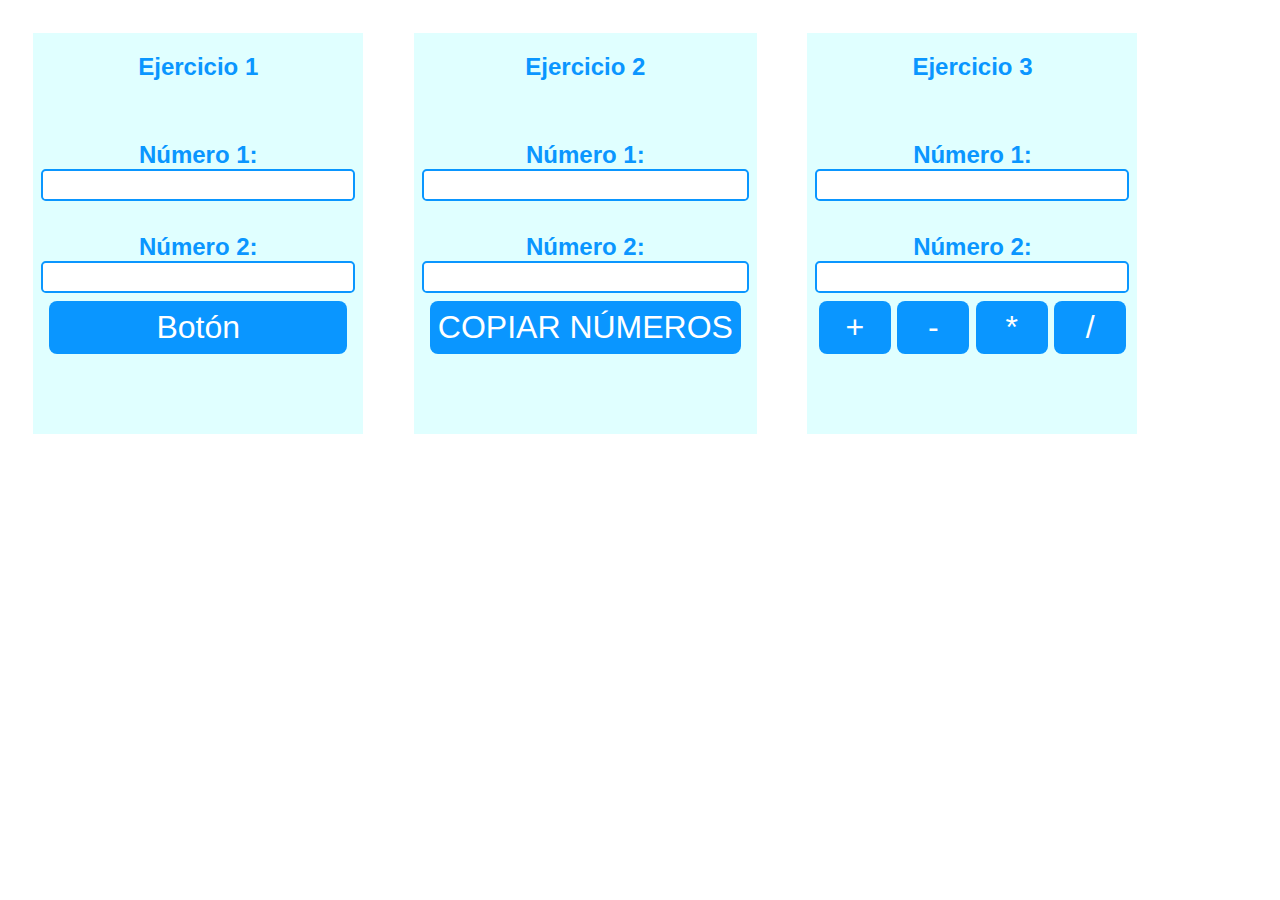
<file: calculadora/index.html>
<!DOCTYPE html>
<html lang="en">
<head>
    <meta charset="UTF-8">
    <meta http-equiv="X-UA-Compatible" content="IE=edge">
    <meta name="viewport" content="width=device-width, initial-scale=1.0">
    <title>Calculadora</title>
</head>
<body>
    <section id="sect1">
        <h2>Ejercicio 1</h2>
        <form action="">
            <p>Número 1:</p>
            <input type="number" name="num1" id="num0">
            <p>Número 2:</p>
            <input type="number" name="num2" id="num0">
            <input type="submit" name="button" id="button" value="Botón">
        </form>    
    </section>
    
    <section id="sect2">
        <h2>Ejercicio 2</h2>
        <form action="" id="submitNumber">
            <p>Número 1:</p>
            <input type="number" name="num1" id="num1">
            <p>Número 2:</p>
            <input type="number" name="num2" id="num2">
            <input type="submit" name="button" id="button2" value="COPIAR NÚMEROS">
            <p id="result1"></p>
            <p id="result2"></p>
        </form>
    </section>    
    
    <section id="sect3">
        <h2>Ejercicio 3</h2>
        <form action="" id="calc">
            <p>Número 1:</p>
            <input type="number" name="num1" id="num3">
            <p>Número 2:</p>
            <input type="number" name="num2" id="num4">
            <section id="operations">
                <button type="submit" id="buttonOp" class="buttonOp">+
                <button type="submit" id="buttonOp" class="buttonOp">-
                <button type="submit" id="buttonOp" class="buttonOp">*
                <button type="submit" id="buttonOp" class="buttonOp">/
            </section>
            <p id="result"></p>
        </form>    
    </section>
    
</body>
<link rel="stylesheet" href="index.css">
<script src="index.js"></script>
</html>
</file>
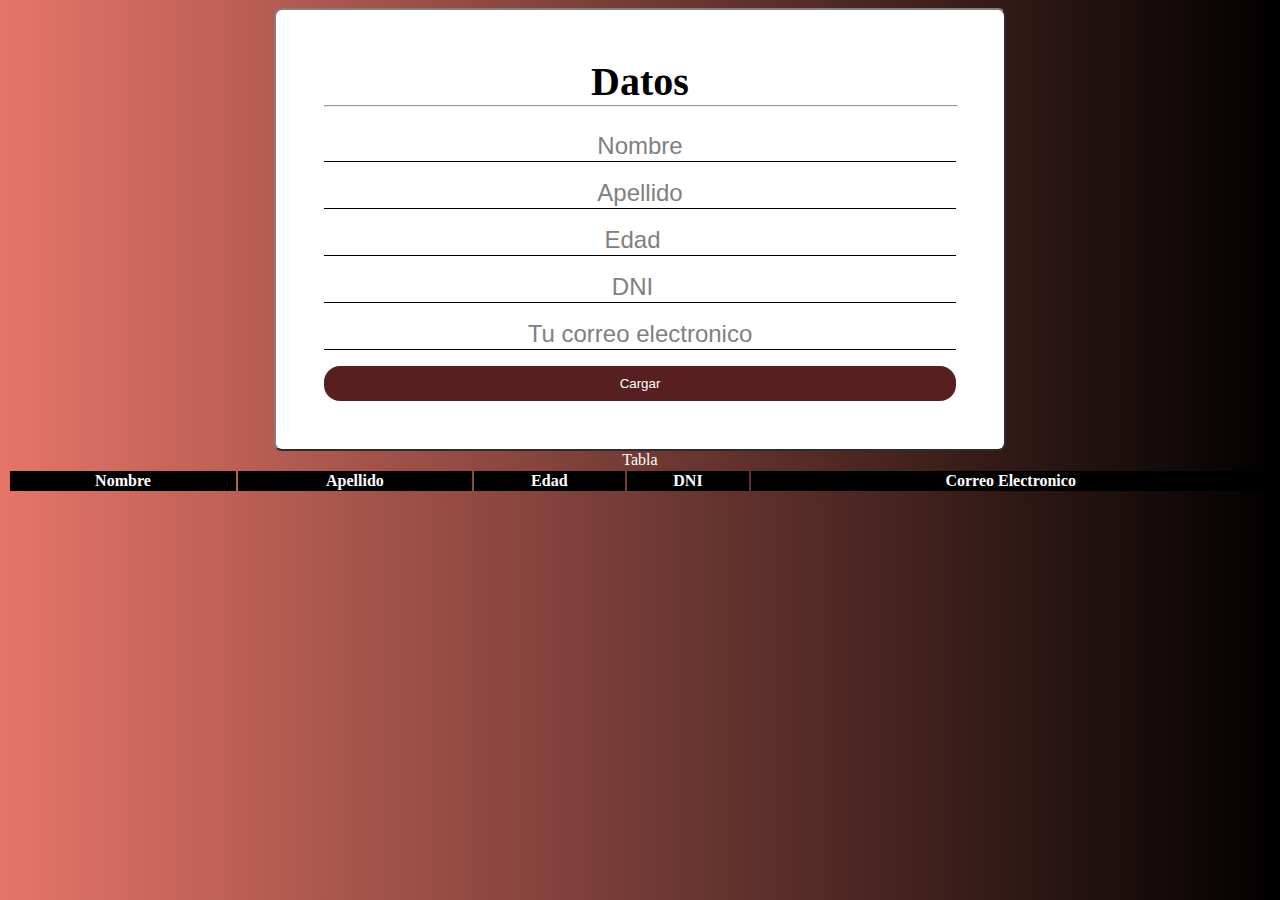
<file: proyectoFinal/index.html>
<!DOCTYPE html>
<html lang="en">
<head>
    <meta charset="UTF-8">
    <meta http-equiv="X-UA-Compatible" content="IE=edge">
    <meta name="viewport" content="width=device-width, initial-scale=1.0">
    <title>Proyecto Final</title>
</head>
<body>

    <form id="form">
        <h1>Datos</h1>
        <hr>
        <input type="text" name="name" id="Nombre" maxlength="20" minlength="2" placeholder="Nombre" required>
        <input type="text" id="Apellido" maxlength="25" minlength="2" placeholder="Apellido" required>
        <input type="number" name="edad" max="120" min="18" id="age" placeholder="Edad" required>
        <input type="number" name="DNI" min="100000" id="dni" placeholder="DNI" required>
        <input type="email" name="mail" id="mail" placeholder="Tu correo electronico" required>
        <button type="submit" onclick="reset()">Cargar</button>
    </form> 

    <td colspan="14"> Tabla</td>
    <table id="result">
        <tbody id="resultsTable" colspan="18">

                <th>Nombre</th>
                <th>Apellido</th>
                <th>Edad</th>
                <th>DNI</th>
                <th>Correo Electronico</th>

        </tbody>
            
    </table>
</body>
<script src="index.js"></script>
<link rel="stylesheet" href="index.css">
</html>
</file>
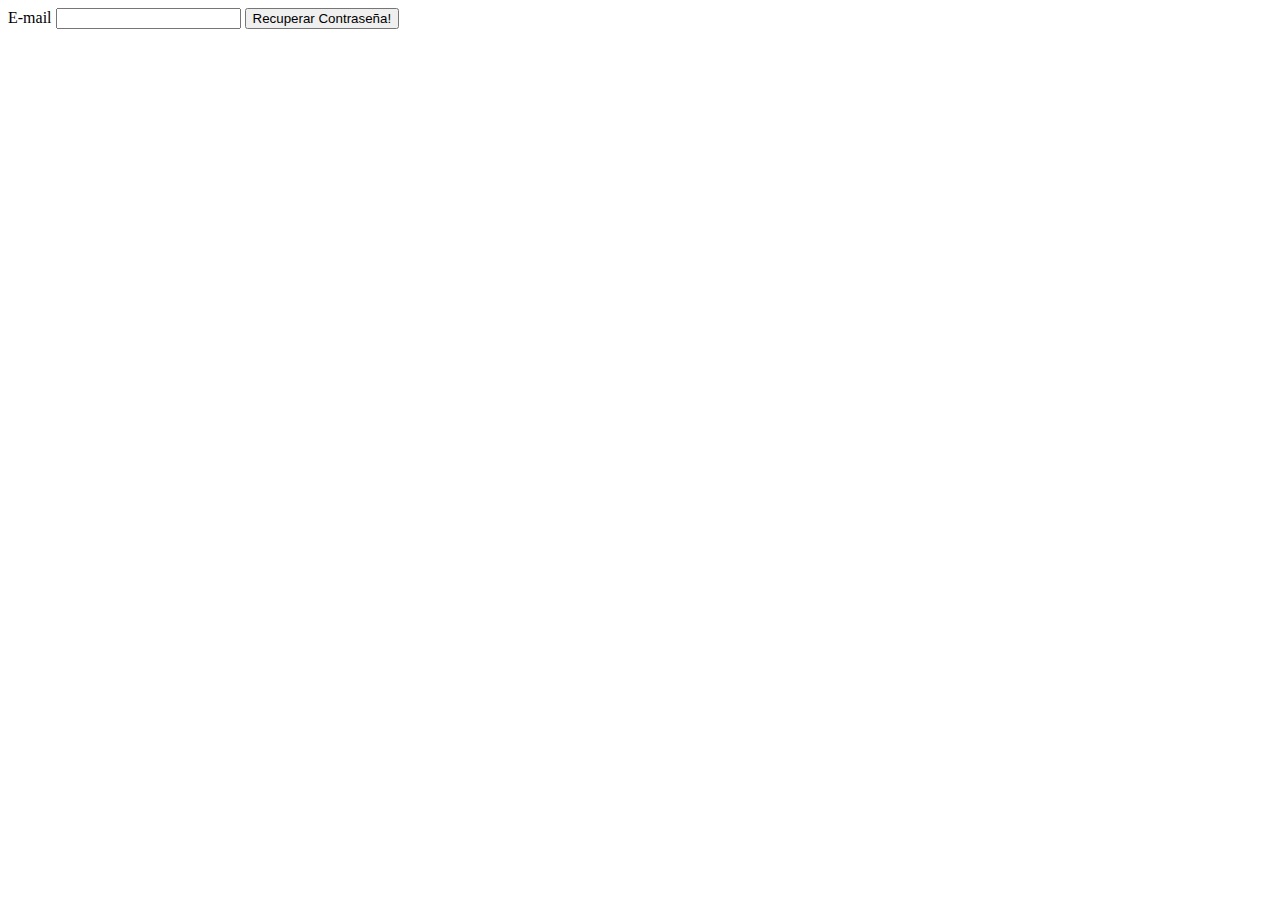
<file: forgetpassword.html>
<!DOCTYPE html>
<html lang="en">
<head>
    <meta charset="UTF-8">
    <meta http-equiv="X-UA-Compatible" content="IE=edge">
    <meta name="viewport" content="width=device-width, initial-scale=1.0">
    <title>Recuperación de Contraseña</title>
</head>
<body>
    <form action="submit">
        <label for="email">E-mail</label>
        <input type="email" name="email" id="mail">
        <button type="submit">Recuperar Contraseña!</button>
    </form>
</body>
</html>
</file>
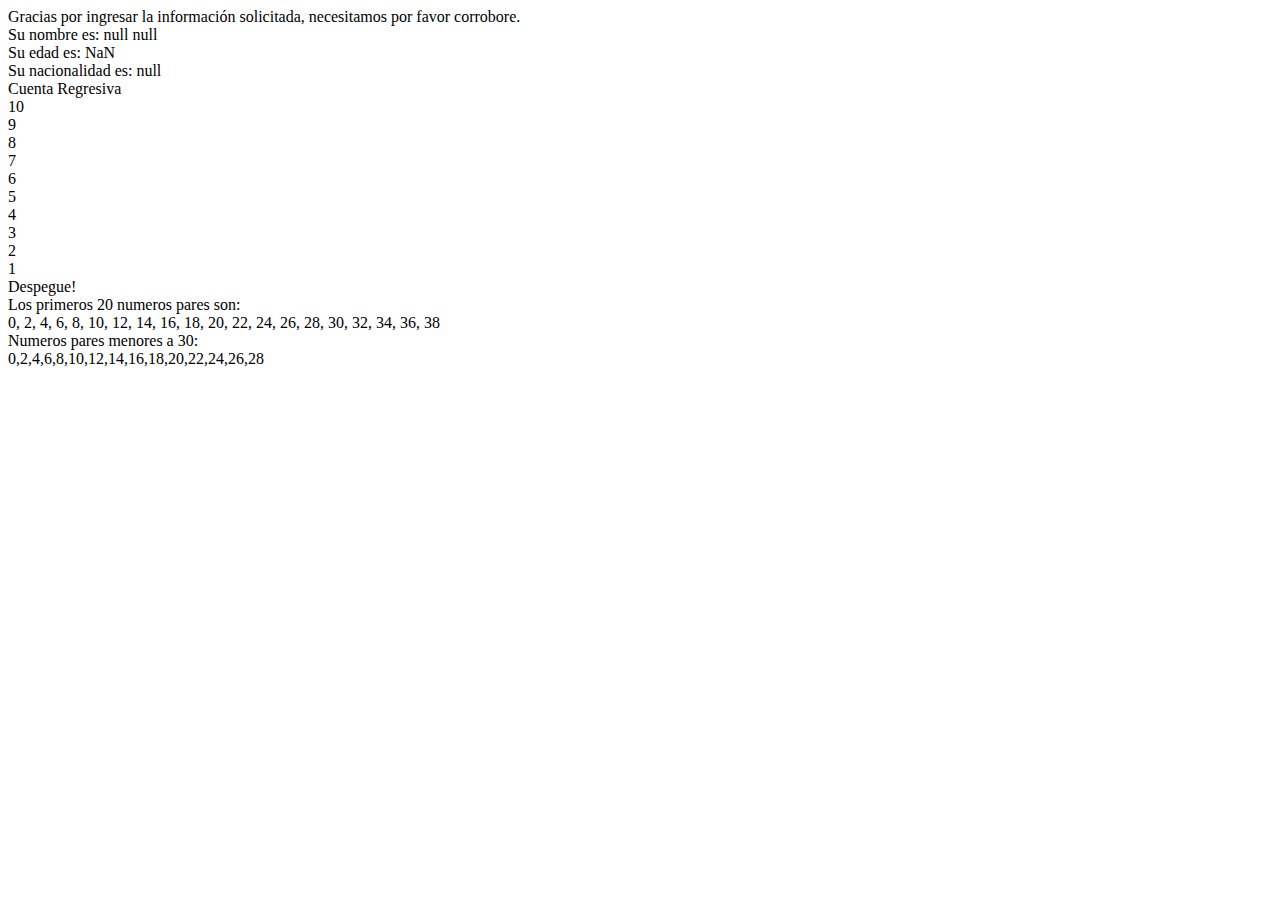
<file: indexJavascript.html>
<!DOCTYPE html>
<html lang="en">
<head>
    <meta charset="UTF-8">
    <meta http-equiv="X-UA-Compatible" content="IE=edge">
    <meta name="viewport" content="width=device-width, initial-scale=1.0">
    <title>Ejercicios Javascript todos</title>
</head>
<body>
    
</body>
<script src="index.js"></script>
</html>
</file>
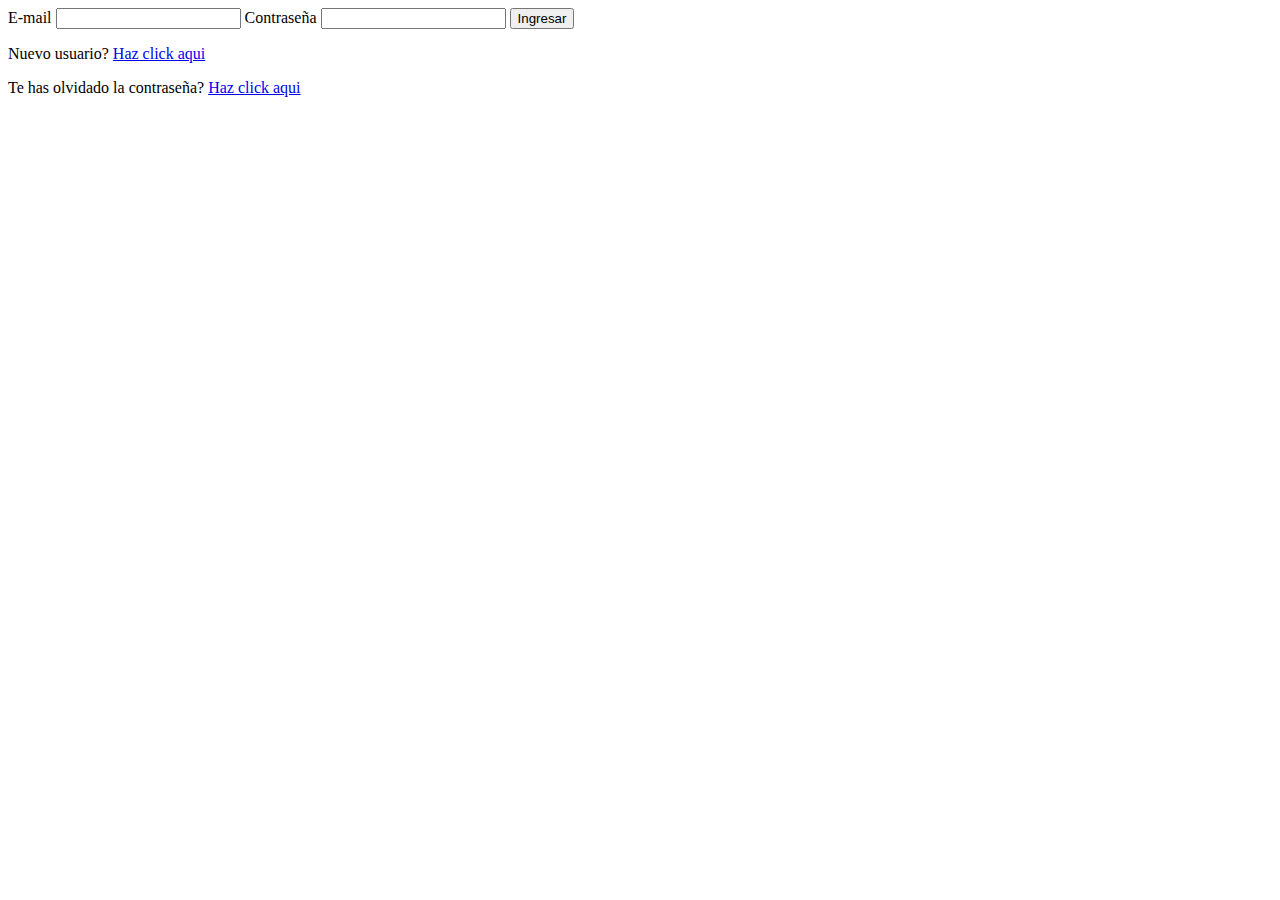
<file: login.html>
<!DOCTYPE html>
<html lang="en">
<head>
    <meta charset="UTF-8">
    <meta http-equiv="X-UA-Compatible" content="IE=edge">
    <meta name="viewport" content="width=device-width, initial-scale=1.0">
    <title>Inicio de Sesion</title>
</head>
<body>
    <form action="http://www.example.com/login.php">
        <label for="email">E-mail</label>
        <input type="email">
        <label for="pass">Contraseña</label>
        <input type="password" name="pass" id="pass">
        <button type="submit">Ingresar</button>
    </form>
    <p>Nuevo usuario? <a href="./registro.html">Haz click aqui</a></p>
    <p>Te has olvidado la contraseña? <a href="./forgetpassword.html">Haz click aqui</a></p>

</body>
</html>
</file>
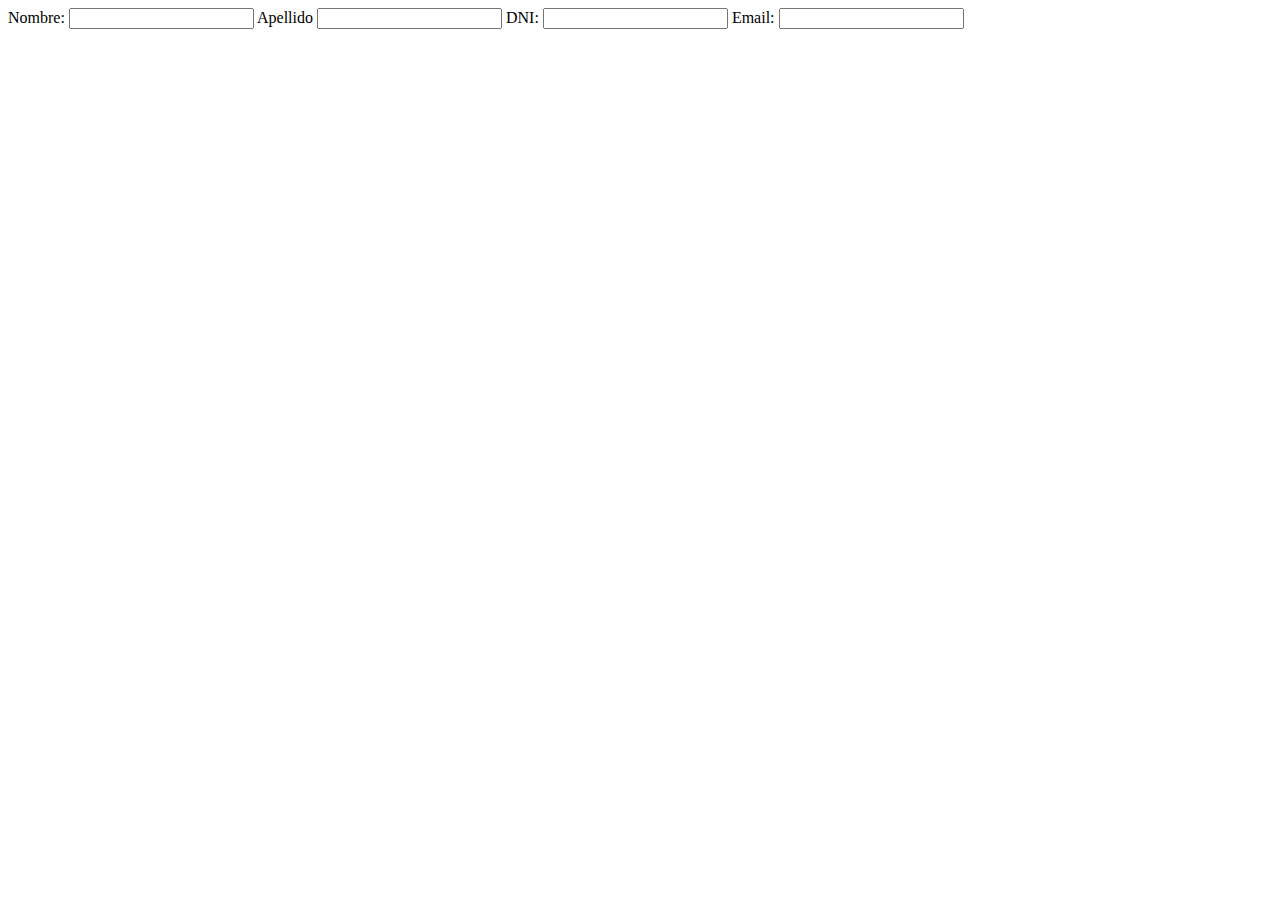
<file: nuevoForm.html>
<!DOCTYPE html>
<html lang="en">
<head>
    <meta charset="UTF-8">
    <meta http-equiv="X-UA-Compatible" content="IE=edge">
    <meta name="viewport" content="width=device-width, initial-scale=1.0">
    <title>Ingreso de Datos Personales</title>
</head>
<body>
    <form action="">
        <label for="name">Nombre: </label>
        <input type="text" name="name" id="name" required>
        <label for="surname">Apellido</label>
        <input type="text" name="surname" id="surname" required>
        <label for="dni">DNI:</label>
        <input type="number" name="dni" id="dni" required>
        <label for="email">Email:</label>
        <input type="email" name="email" id="email" required>
    </form>
</body>
</html>
</file>
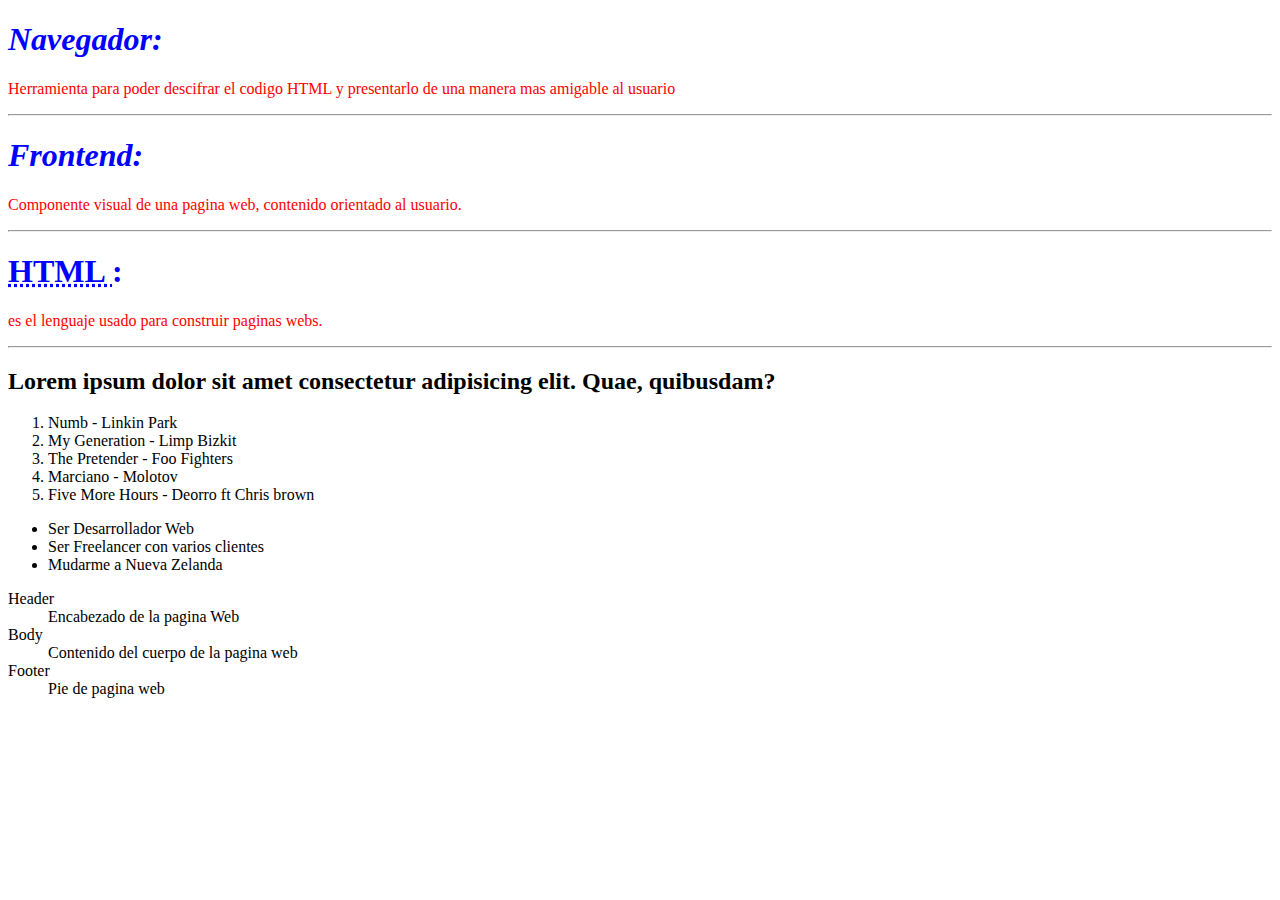
<file: prueba.html>
<!DOCTYPE html>
<html lang="en">
<head>
    <meta charset="UTF-8">
    <meta http-equiv="X-UA-Compatible" content="IE=edge">
    <meta name="viewport" content="width=device-width, initial-scale=1.0">
    <title>Primera Clase</title>
</head>
<body>
    <article>
        <section>
            <h1><i>Navegador:</i></h1> 
            <p>Herramienta para poder descifrar el codigo HTML y presentarlo de una manera mas amigable al usuario</p>
        </section>
        <hr>
        <section>
            <h1><i>Frontend:</i> </h1>
            <p> Componente visual de una pagina web, contenido orientado al usuario.</p>
        </section>      
        <hr>

        <section>
            <h1><abbr title="Hyper Text Markup Language"> HTML </abbr>: </h1>
            <p>es el lenguaje usado para construir paginas webs.</p>
        </section>
        <hr>
        <h2>Lorem ipsum dolor sit amet consectetur adipisicing elit. Quae, quibusdam?</h2>
    </article>

    <ol>
        <li>Numb - Linkin Park</li>
        <li>My Generation - Limp Bizkit</li>
        <li>The Pretender - Foo Fighters</li>
        <li>Marciano - Molotov</li>
        <li>Five More Hours - Deorro ft Chris brown</li>
    </ol>
    <ul>
        <li>Ser Desarrollador Web</li>
        <li>Ser Freelancer con varios clientes</li>
        <li>Mudarme a Nueva Zelanda</li>
    </ul>

    <dl>
        <dt>Header</dt>
        <dd>Encabezado de la pagina Web</dd>
        <dt>Body</dt>
        <dd>Contenido del cuerpo de la pagina web</dd>
        <dt>Footer</dt>
        <dd>Pie de pagina web</dd>
    </dl>
    
</body>
<link rel="stylesheet" href="stylesheet.css">
</html>
</file>
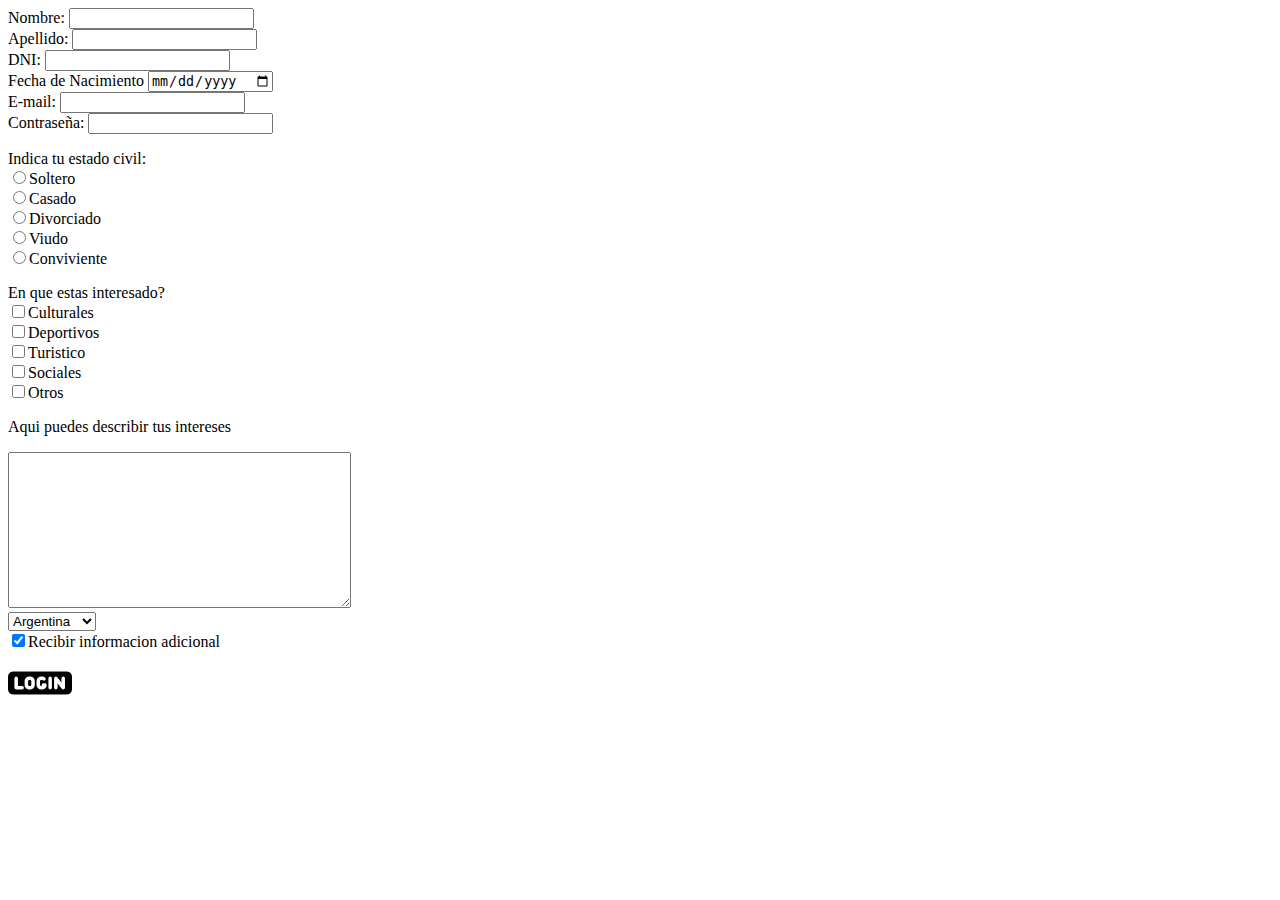
<file: registro.html>
<!DOCTYPE html>
<html lang="en">
<head>
    <meta charset="UTF-8">
    <meta http-equiv="X-UA-Compatible" content="IE=edge">
    <meta name="viewport" content="width=device-width, initial-scale=1.0">
    <title>Registración de Nuevo Usuario</title>
</head>
<body>
    <form action="">
        <label for="nombre">Nombre: </label>
        <input type="text" name="nombre" id="name" required> <br>
        <label for="apellido">Apellido:</label>
        <input type="text" name="apellido" id="surname" required> <br>
        <label for="dni">DNI: </label>
        <input type="number" name="dni" id="dni"> <br>
        <label for="DoB">Fecha de Nacimiento</label>
        <input type="date" name="DoB" id="DoB"> <br>
        <label for="mail">E-mail: </label>
        <input type="email" name="mail" id="mail" required> <br>
        <label for="password">Contraseña:</label>
        <input type="password" name="password" id="pass" required minlength="4" maxlength="8"> <br>
        <p>
            Indica tu estado civil: <br>
            <input type="radio" name="civil" id="civil_status" value="S">Soltero <br>
            <input type="radio" name="civil" id="civil_status" value="C">Casado <br>
            <input type="radio" name="civil" id="civil_status" value="D">Divorciado <br>
            <input type="radio" name="civil" id="civil_status" value="V">Viudo <br>
            <input type="radio" name="civil" id="civil_status" value="CV">Conviviente <br>
        </p>
        <p>En que estas interesado? <br>
            <input type="checkbox" name="C">Culturales <br>
            <input type="checkbox" name="D">Deportivos <br>
            <input type="checkbox" name="T">Turistico <br>
            <input type="checkbox" name="S">Sociales <br>
            <input type="checkbox" name="O">Otros <br>
        </p>
        <p>Aqui puedes describir tus intereses</p>
        <textarea name="description" id="description" cols="40" rows="10"></textarea> <br>
        <select name="country" id="country">
            Pais de residencia?
            <option value="ARG">Argentina</option>
            <option value="URU">Uruguay</option>
            <option value="BLV">Bolivia</option>
            <option value="BRZ">Brasil</option>
            <option value="COL">Colombia</option>
            <option value="CRC">Costa Rica</option>
            <option value="CHL">Chile</option>
            <option value="MEX">Mexico</option>
            <option value="NIC">Nicaragua</option>
            <option value="PNM">Panama</option>
            <option value="PRG">Paraguay</option>
            <option value="PER">Peru</option>
            <option value="VNZ">Venezuela</option>
            <option value="OTR">Otro</option>
        </select> <br>
        <input type="checkbox" name="additionalInformation" id="addInfo" checked>Recibir informacion adicional <br>
        <input type="image" src="./login.png" alt="no fue posible cargar la imagen">
    </form>
</body>
</html>
</file>
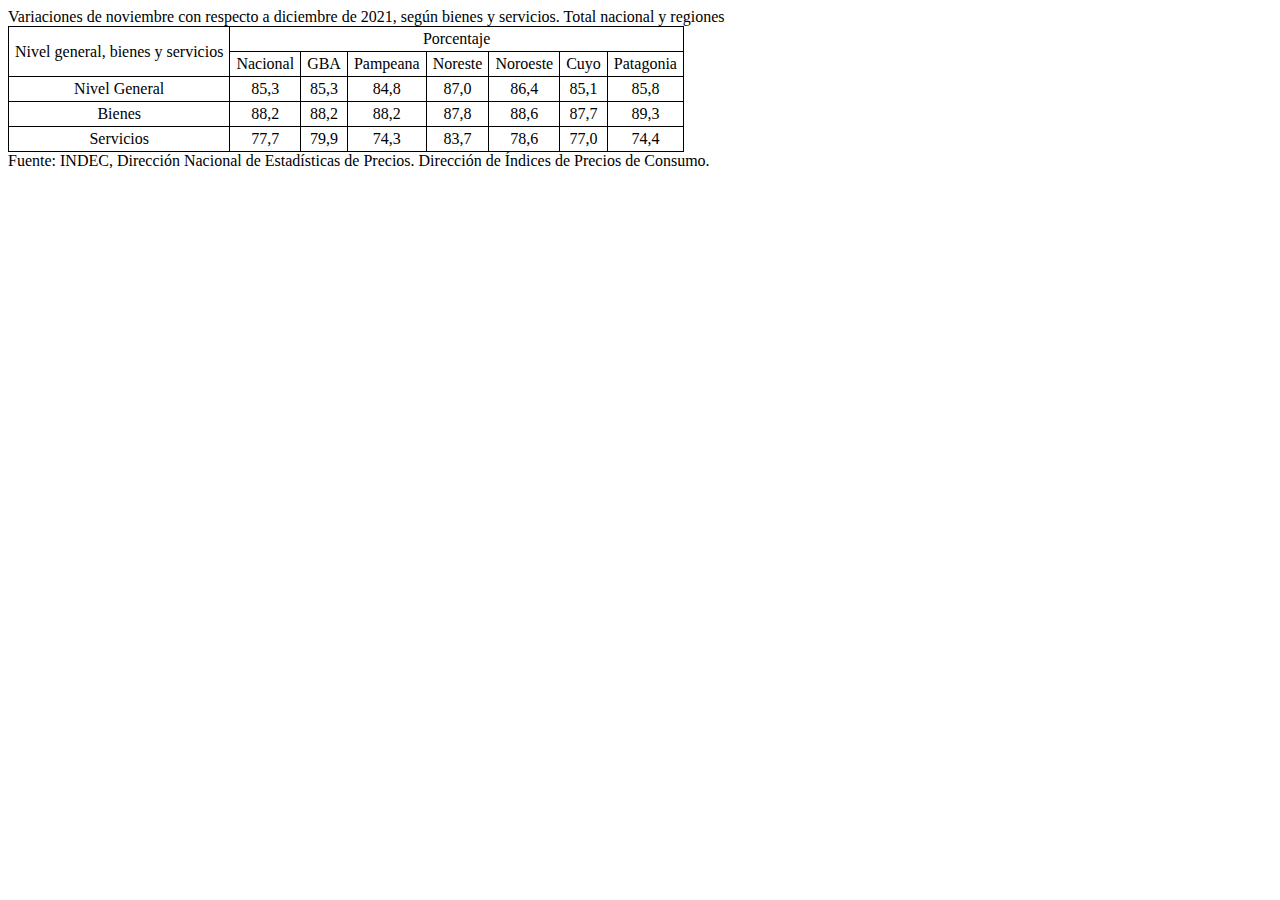
<file: samu.html>
<!DOCTYPE html5>
<html lang="en">
<head>
    <meta charset="UTF-8">
    <meta http-equiv="X-UA-Compatible" content="IE=edge">
    <meta name="viewport" content="width=device-width, initial-scale=1.0">
    <title>Document</title>
    <style>
        table{
            border: 1px solid black;
            border-collapse: collapse;
            text-align: center;
            padding: 3px 6px;
        }
        th{
            border: 1px solid black;
            border-collapse: collapse;
            text-align: center;
            padding: 3px 6px;
        }
        td{
            border: 1px solid black;
            border-collapse: collapse;
            text-align: center;
            padding: 3px 6px;
        }
    </style>
</head>
<body>
    <table>
        <thead>
            <tr>
                 Variaciones de noviembre con respecto a diciembre de 2021, según bienes y servicios. Total nacional y regiones
            </tr>
        </thead>
        <table>
            <tbody>
                <tr>
                    <td rowspan="3"> Nivel general, bienes y servicios </td>
                </tr>
                
                <tr>
                    <td colspan="7"> Porcentaje </td>
                </tr>
    
                <tr>
                    <td> Nacional </td>
                    <td> GBA</td>
                    <td> Pampeana </td>
                    <td> Noreste </td>
                    <td> Noroeste </td>
                    <td> Cuyo </td>
                    <td> Patagonia </td>
                </tr>
        
                <tr>
                    <td> Nivel General </td>
                    <td> 85,3 </td>
                    <td> 85,3 </td>
                    <td> 84,8 </td>
                    <td> 87,0 </td>
                    <td> 86,4 </td>
                    <td> 85,1 </td>
                    <td> 85,8 </td>
                </tr>
                <tr>
                    <td> Bienes </td>
                    <td> 88,2 </td>
                    <td> 88,2 </td>
                    <td> 88,2 </td>
                    <td> 87,8 </td>
                    <td> 88,6 </td>
                    <td> 87,7 </td>
                    <td> 89,3 </td>
                </tr>
                <tr>
                    <td> Servicios </td>
                    <td> 77,7 </td>
                    <td> 79,9 </td>
                    <td> 74,3 </td>
                    <td> 83,7 </td>
                    <td> 78,6 </td>
                    <td> 77,0 </td>
                    <td> 74,4 </td>
                </tr>
            </tbody>
        </table>
        <tfoot>
            <tr>
                <td>Fuente: INDEC, Dirección Nacional de Estadísticas de Precios. Dirección de Índices de Precios de Consumo.</td>
            </tr>
        </tfoot>
    </table>
</body>
</html>
</file>
<file: calculadora/index.css>
body{
    display: flex;
}

body > section{
    color:rgb(10, 150, 255);;
    font-family:Verdana, Geneva, Tahoma, sans-serif;
    font: bold;
    background-color: lightcyan;
    margin: 2%;
    text-align: center;
}

section > form{
    display: flex;
    flex-direction: column;
    padding: 0.5rem;
    width: max-content;
}

#operations > button , #button, #button2{
    background-color: rgb(10, 150, 255);
    border: 2px solid rgb(10, 150, 255);
    color: white;
    align-items: center;
    font-size: 2rem;
    text-align: center;
    border: none;
    margin: 0.5rem;
    padding: 0.5rem;
}

#operations{
    width: 100%;
    display: flex;
}

form > button{
    margin-top: 0.5rem;

}

#operations > button{
    width: 30%;
    margin:0.2rem;
    margin-top: 0.5rem;
    border-radius: 0.5rem;
}

#num1,#num2,#num0,#num3,#num4{
    border: 2px solid rgb(10, 150, 255);
    padding: 0;
    font-size:x-large;
    border-radius: 0.3rem;
    text-align: center;
    color: rgb(10, 150, 255);
    
}

#num1:focus , #num2:focus{
    outline: none;
}

#button2,#button{
    border-radius: 0.5rem;

}
p{
    font-size: x-large;
    /* text-decoration: double; */
    font-weight: 900;
    margin: 0;
    margin-top: 2rem;
}
</file>
<file: proyectoFinal/index.css>
body{
    background: linear-gradient(90deg ,#e67569, #000000);
    color: white;
    display: flex;
    flex-direction: column;
    align-items: center;
}

form{
    display: flex;
    flex-direction: column;
    border: 2px outset gray;
    padding: 3rem;
    border-radius: .5rem;
    height: 20%;
    width: 50%;
    background-color: white;
    color:black;
}

form > input{
    text-align: center;
    background-color: transparent;
    color: black;
    border-top: none;
    border-left: none;
    border-right: none;
    border-bottom: black solid 1px; 
    font-size: 150%;
    margin-top: 1rem;
}
input:focus{
    outline: none;
}
form ::placeholder{
    color: gray;
}
input:focus::placeholder{
    color: white;
}
form > h1{
    text-align: center;
    margin: 0;
    font-size: 250%;
}

form > button{
    background-color: rgb(87, 31, 31);
    color: white;
    border: 2px solid transparent;
    border-radius: 1rem;
    padding: .5rem;
    display: block;
    margin-top: 1rem;
}

hr{
    width: 100%;
    margin-top: 0;
}

tr{
    display: table-row;
    border: 2px solid transparent;
}
th{
    background-color: black;
}
td{
    background-color: white;
    color: black;
}
table{
    width: 100%;
}
</file>
<file: stylesheet.css>
h1{
    color: blue;
}

p{
    color: red;
}
</file>
